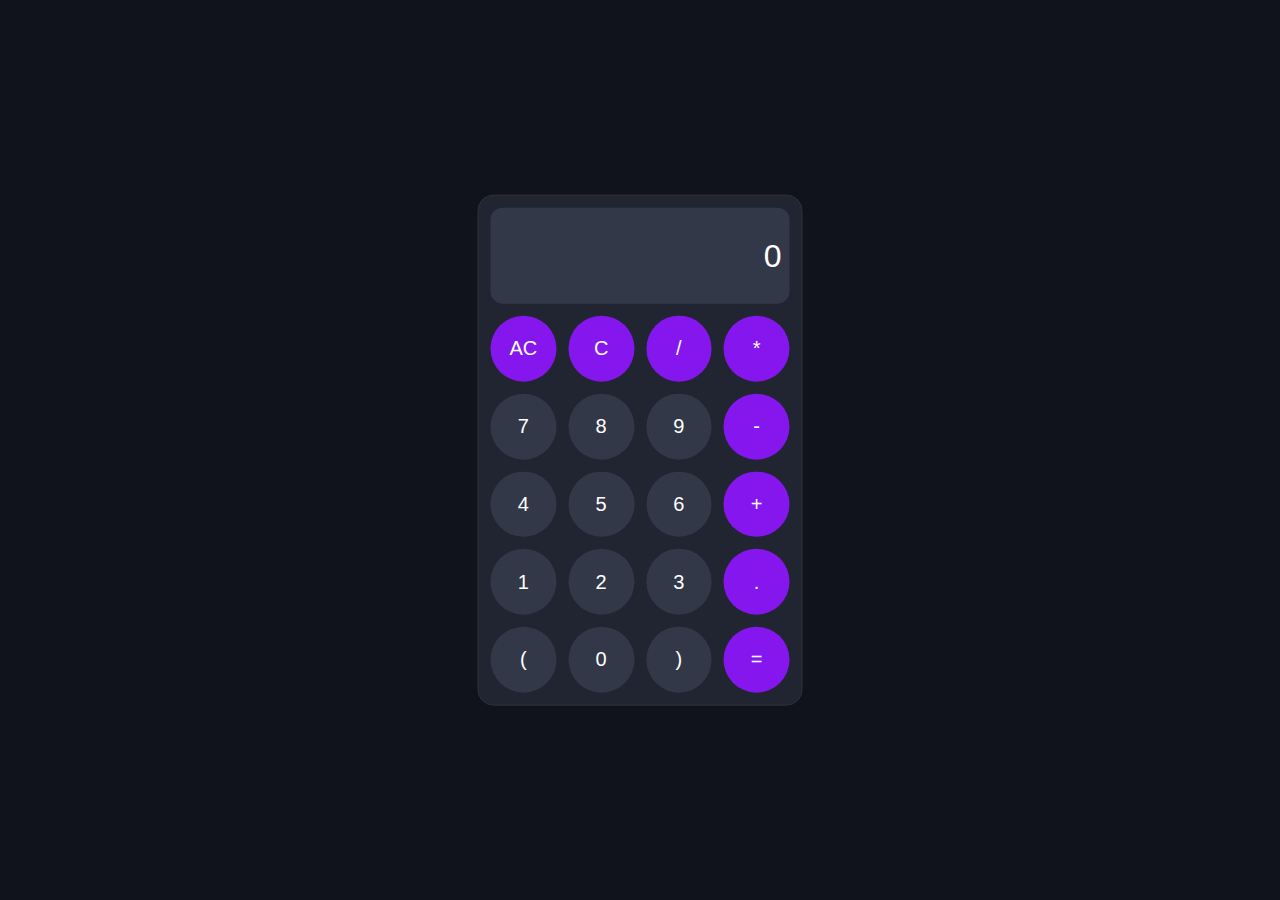
<file: calculadora.html>
<!DOCTYPE html>
<html lang="en">
<head>
    <meta charset="UTF-8">
    <meta http-equiv="X-UA-Compatible" content="IE=edge">
    <meta name="viewport" content="width=device-width, initial-scale=1.0">
    <title>Calculator</title>
    <link rel="stylesheet" href="styles.css">
</head>
<body>
    <div class="calculator">

        <input type="text" class="screen" id="screen" placeholder="0">

        <button class="symbol" onclick="wipe()">AC</button>
        <button class="symbol" onclick="wipe()">C</button>
        <button class="symbol" onclick="show('/')">/</button>
        <button class="symbol" onclick="show('*')">*</button>

        <button class="number" onclick="show('7')">7</button>
        <button class="number" onclick="show('8')">8</button>
        <button class="number" onclick="show('9')">9</button>
        <button class="symbol" onclick="show('-')">-</button>

        <button class="number" onclick="show('4')">4</button>
        <button class="number" onclick="show('5')">5</button>
        <button class="number" onclick="show('6')">6</button>
        <button class="symbol" onclick="show('+')">+</button>

        <button class="number" onclick="show('1')">1</button>
        <button class="number" onclick="show('2')">2</button>
        <button class="number" onclick="show('3')">3</button>
        <button class="symbol" onclick="show('.')">.</button>

        <button class="number" onclick="show('(')">(</button>
        <button class="number" onclick="show('0')">0</button>
        <button class="number" onclick="show(')')">)</button>
        <button class="symbol" onclick="calc('=')">=</button>

    </div>
    <script src="scripts.js"></script>
</body>
</html>
</file>
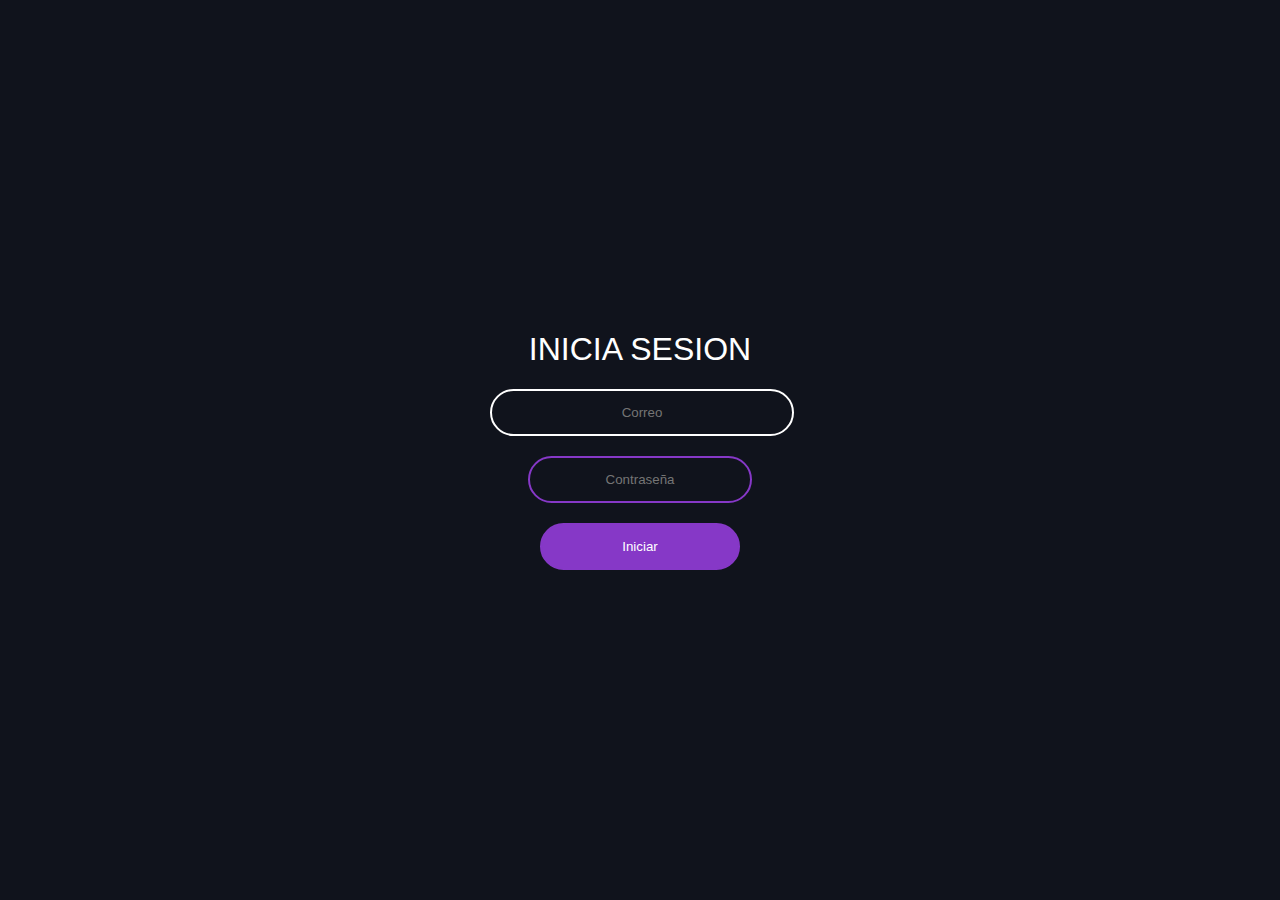
<file: inicio.html>
<!DOCTYPE html>
<html lang="en">

<head>
    <meta charset="UTF-8">
    <meta name="viewport" content="width=device-width, initial-scale=1.0">
    <meta http-equiv="X-UA-Compatible" content="ie=edge">
    <title>iNICIO</title>
    <link rel="stylesheet" href="style.css">
    <link rel="stylesheet" href="https://cdnjs.cloudflare.com/ajax/libs/animate.css/3.7.0/animate.min.css">

</head>

<body>
    <form action="index.html" class="form-box animated fadeInUp">
        <h1 class="form-title">Inicia sesion</h1>
        <input type="text" placeholder="Correo" autofocus>
        <input type="password" placeholder="Contraseña">
        <button type="submit">
            Iniciar
        </button>
    </form>
</body>

</html>
</file>
<file: styles.css>
* {
    box-sizing: border-box;
    margin: 0;
    padding: 0;
}

*::before,
*::after {
    box-sizing: inherit;
}

html,
body {
    font-size: 16px;
    font-family: sans-serif;
    height: 100%;
}

body {
    background: #10131c;
    display: flex;
    align-items: center;
    justify-content: center;
    -webkit-font-smoothing: antialiased;
    -webkit-tap-highlight-color: transparent;
}

input {
    border: none;
    outline: none;
}

input:focus {
    outline: none;
}

button {
    border: none;
    outline: none;
    background: none;
    cursor: pointer;
}

button:focus {
    outline: none;
}

.calculator {
    background: #212532;
    display: grid;
    grid-template-columns: repeat(4, 1fr);
    gap: .75rem;
    width: 325px;
    border: 1px solid #333;
    padding: .75rem;
    border-radius: 1rem;
    position: fixed;
    top: 50%;
    left: 50%;
    transform: translate(-50%, -50%);
}

.screen {
    grid-column: 1 / 5;
    border-radius: .75rem;
    font-size: 2rem;
    height: 6rem;
    color: #fff;
    background: #333849;
    text-align: end;
    padding: .5rem;
}

::placeholder {
    color: #fff;
}

.symbol,
.number {
    display: flex;
    align-items: center;
    justify-content: center;
    text-align: center;
    aspect-ratio: 1;
    font-size: 1.25rem;
    color: #fff;
    border-radius: 50%;
    transition: .15s ease;
}

.symbol {
    background: #8616ee;
}

.symbol:hover {
    background: #4d55b1;
}

.number {
    background: #333849;
}

.number:hover {
    background: #333849ac;
}

body.header {
    background: #8616ee;
}
</file>
<file: style.css>
body, html {
    height: 100%;
}

body {
    margin: 0;
    padding: 0;
    font-family: sans-serif;
    background: #10131c;
    display: flex;
    flex-direction: row;
    flex-wrap: wrap;
    justify-content: center;
    align-items: center;
    overflow: hidden;
}

.form-box {
    width: 300px;
    padding: 40px;
    text-align: center;
}

.form-title {
    color: #fff;
    text-transform: uppercase;
    font-weight: 500;
}

.form-box input[type="text"], .form-box input[type="password"], .form-box button[type="submit"] {
    border: 0;
    background: none;
    display: block;
    margin: 20px auto;
    text-align: center;
    border: 2px solid #8638c7;
    padding: 14px 10px;
    width: 200px;
    outline: none;
    color: white;
    border-radius: 24px;
    transition: 0.25s;
}

.form-box input[type="text"]:focus, .form-box input[type="password"]:focus {
    width: 280px;
    border-color: #ffffff;
}

.form-box button[type="submit"] {
    border: 0;
    background: #8638c7;
    display: block;
    margin: 20px auto;
    text-align: center;
    border: 2px solid #8638c7;
    padding: 14px 40px;
    outline: none;
    color: white;
    border-radius: 24px;
    transition: 0.25s;
    cursor: pointer;
}

.form-box button[type="submit"]:hover {
    background: none;
}
</file>
